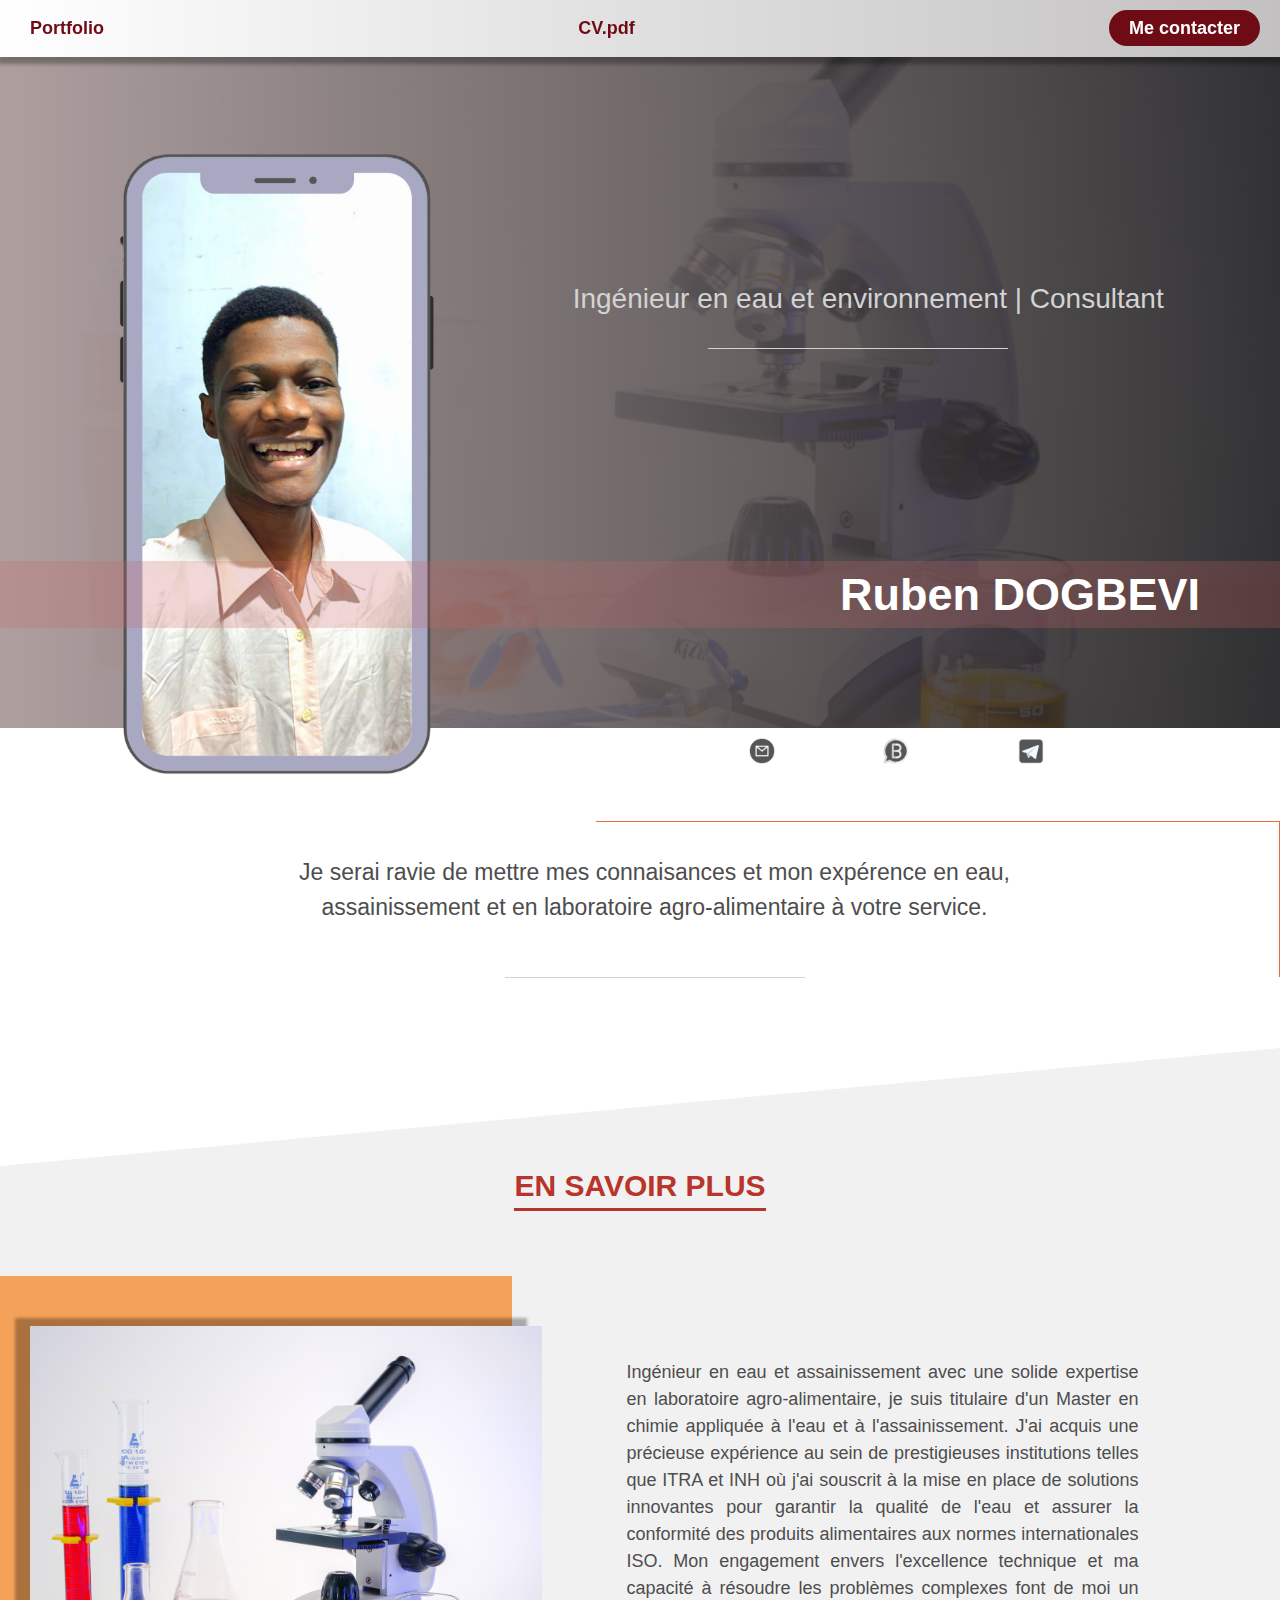
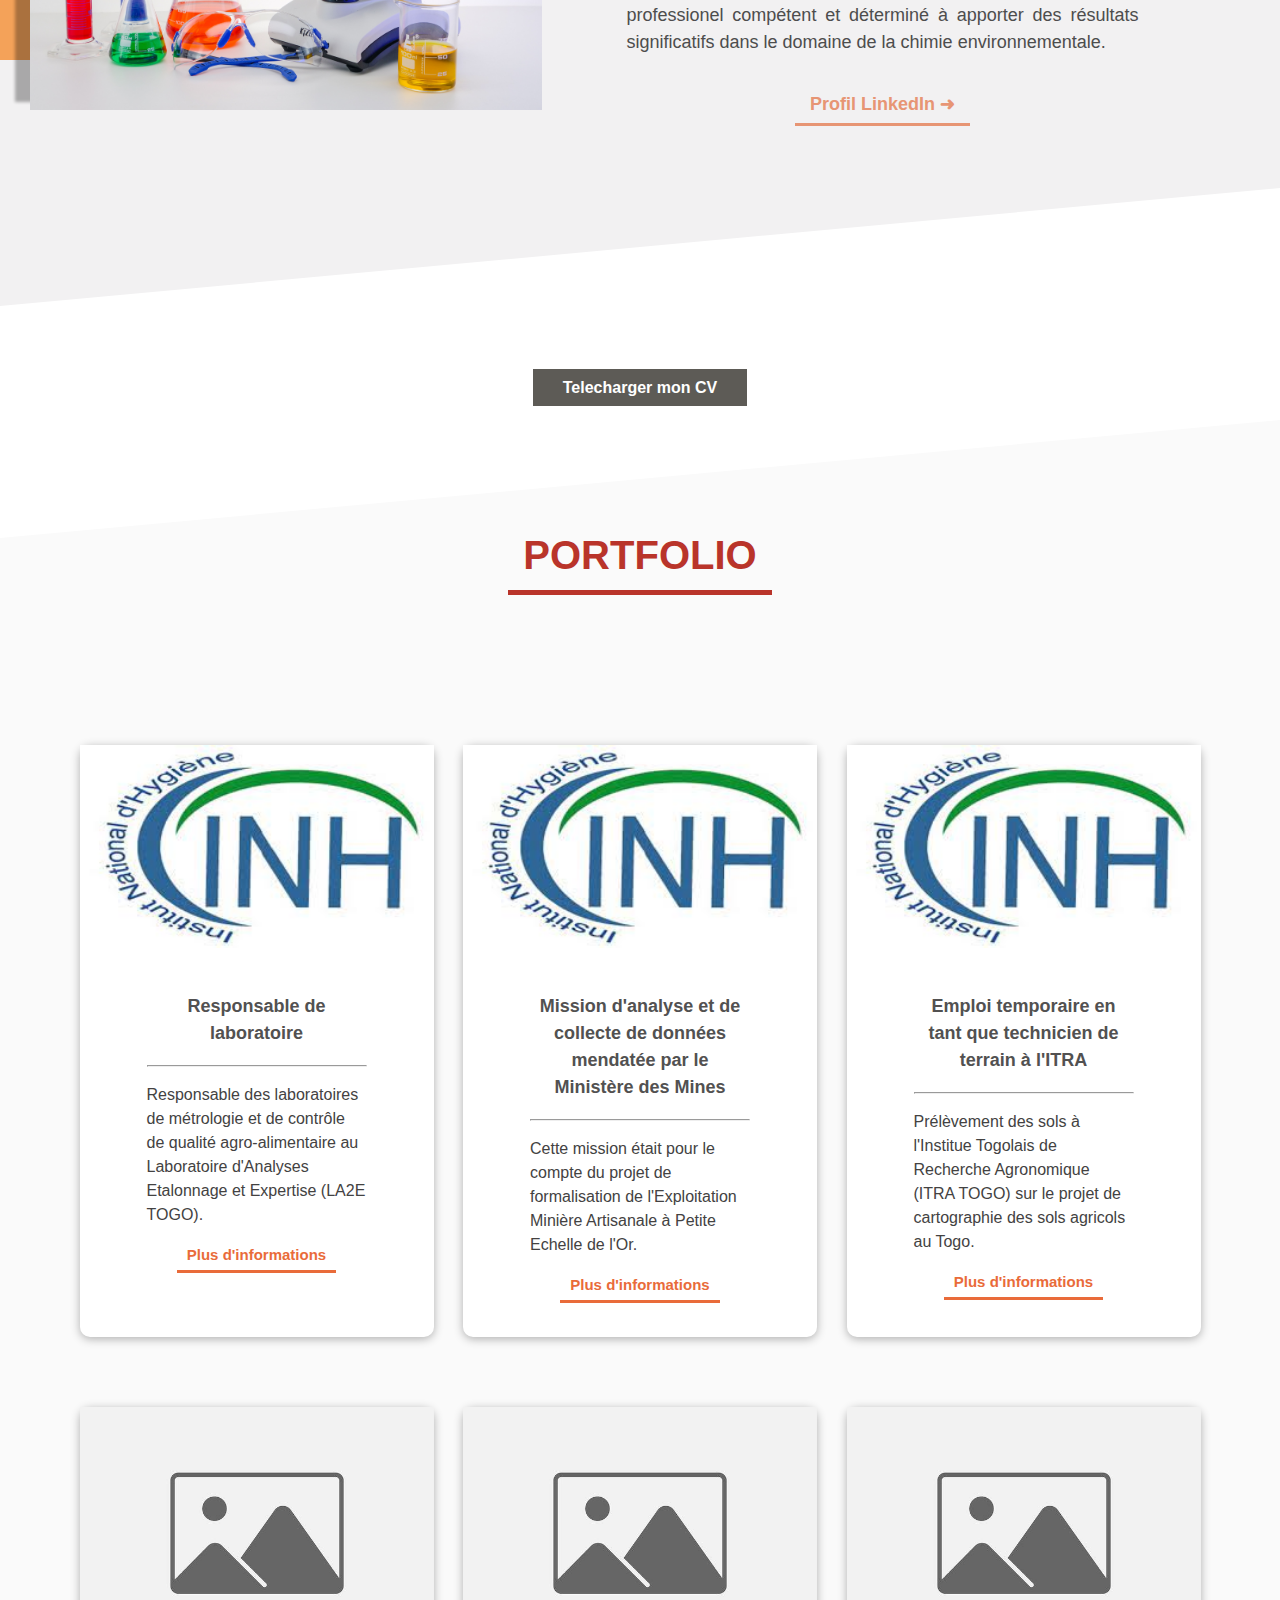
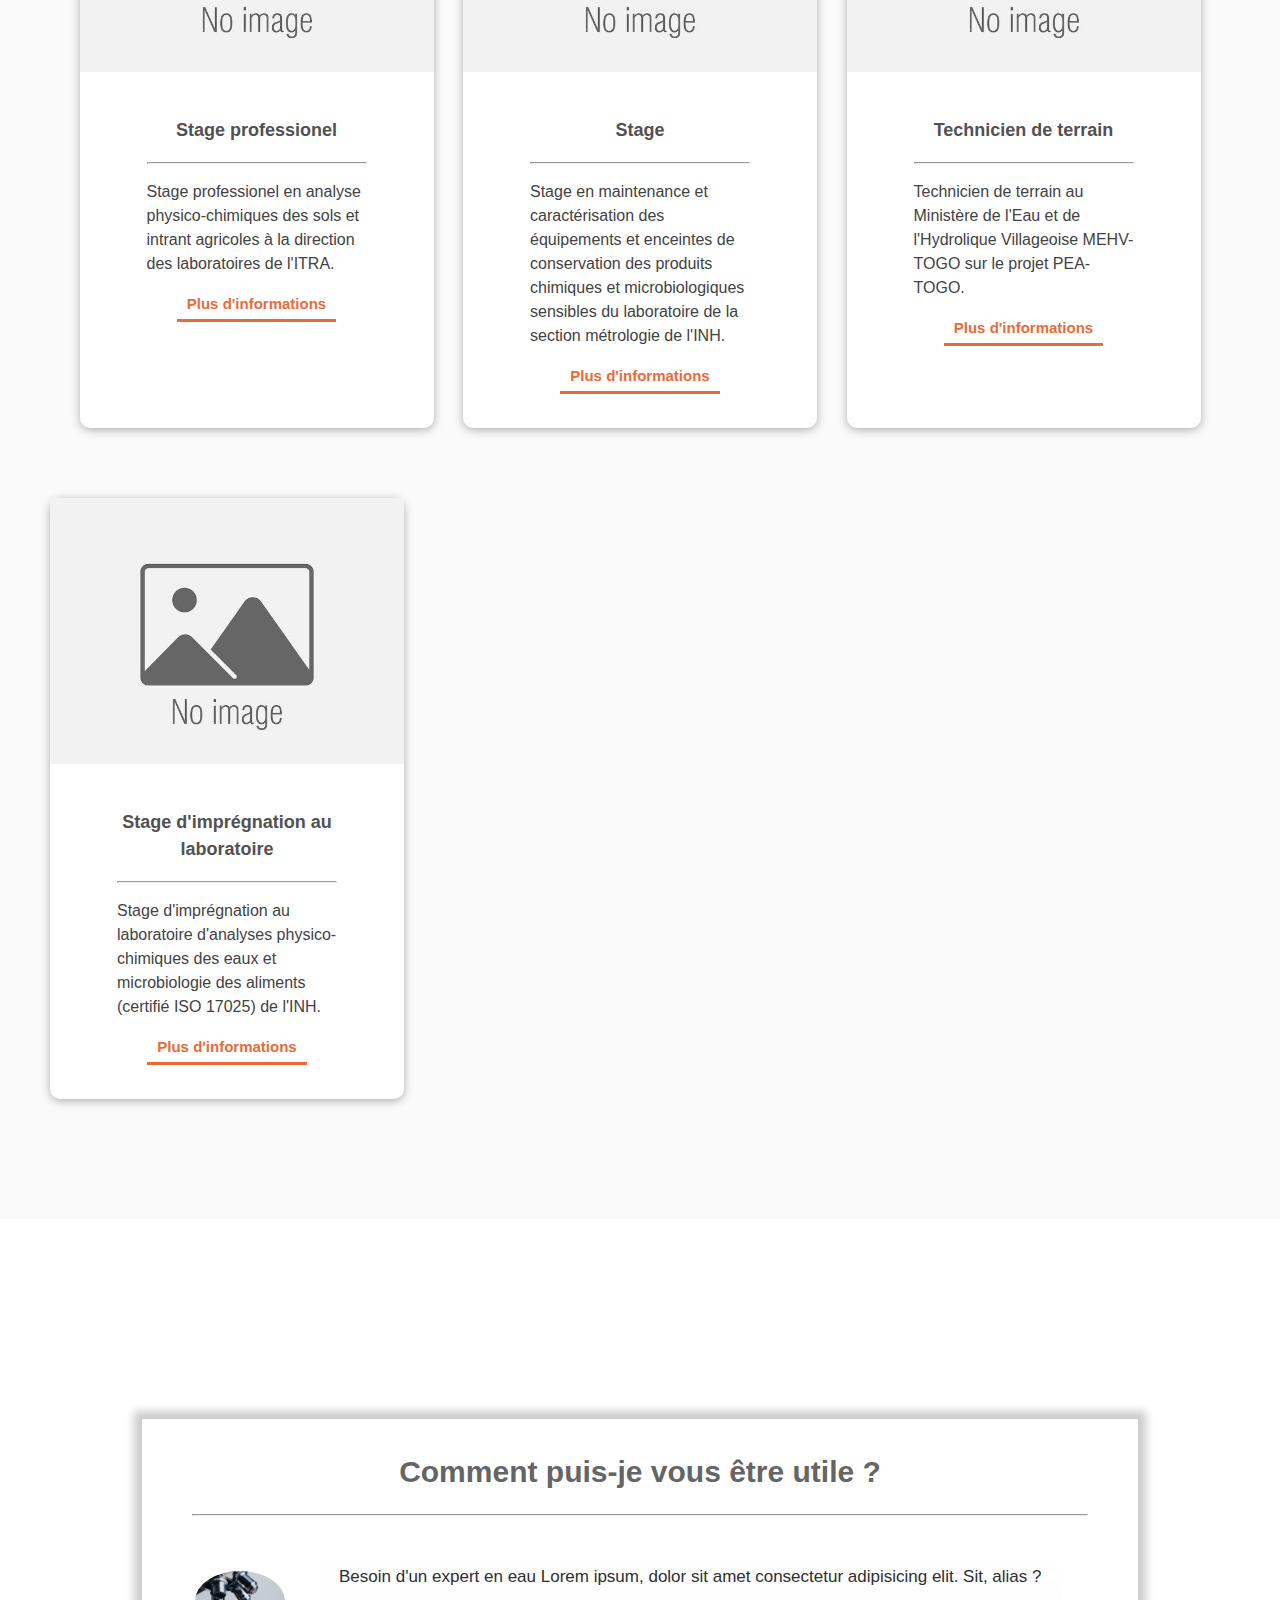
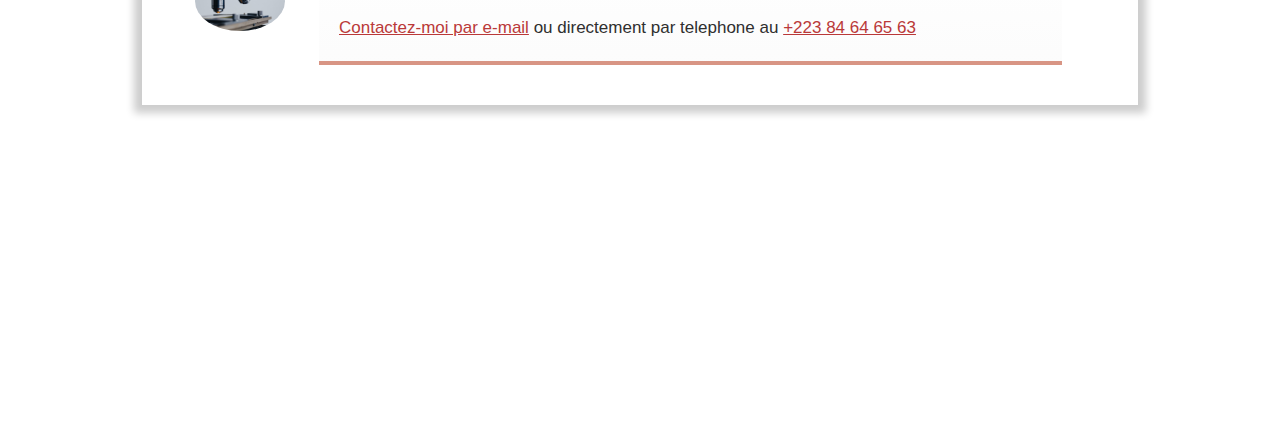
<file: index.html>
<!DOCTYPE html>
<html lang="fr">
<head>
    <meta charset="UTF-8">
    <meta http-equiv="X-UA-Compatible" content="IE=edge">
    <meta name="viewport" content="width=device-width, initial-scale=1.0">
    <title>dogbevi ruben</title>
    <link rel="stylesheet" href="style.css">
</head>
<body>
    <div class="nav_container">
        <nav>
            <li><a href="#portfolio" id="first_nav">Portfolio</a></li>
            <li><a href="#just_before_cv_downloader">CV.pdf</a></li>
            <li><a href="tel:+22898357108" id="nav_contact_me">Me contacter</a></li>   
        </nav>
    </div>

    <header>
        <div class="profil_container">
            <img src="profil_pic.png" alt="">
            <div class="profil_txt">
                <p>Ingénieur en eau et environnement | Consultant</p>
                <div class="short_line"></div>
            </div>
        </div>
        <h1>Ruben DOGBEVI</h1>
    </header>

    <div class="social_network">
        <a href="mailto:Bayernjules@gmail.com?subject=Offre%20de%20projet" target="_blank"><img src="mail.png" alt=""></a>
        <a href="https://wa.me/22384646563" target="_blank"><img src="whatsapp.png" alt=""></a>
        <a href="https://t.me/ruben01dogb" target="_blank"><img src="telegram.png" alt=""></a>
    </div>

    <div class="intro">
        <div class="grey_space" id="space1"></div>
        <div class="p_container">
            <p>Je serai ravie de mettre mes connaisances et mon expérence en eau, assainissement et en laboratoire agro-alimentaire à votre service.</p>
        </div>
        <div class="short_line"></div>

    </div>

    <div class="bloc2_more_info">
        <div id="h2_phone_container"><h2 id="phone">EN SAVOIR PLUS</h2></div>
        <div class="img_container">
            <img src="cover4.jpg" alt="">
        </div>
        <div class="txt">
            <p>Ingénieur en eau et assainissement avec une solide expertise en laboratoire agro-alimentaire, je suis titulaire d'un Master en chimie appliquée à l'eau et à l'assainissement. J'ai acquis une précieuse expérience au sein de prestigieuses institutions telles que ITRA et INH où j'ai souscrit à la mise en place de solutions innovantes pour garantir la qualité de l'eau et assurer la conformité des produits alimentaires aux normes internationales ISO.  Mon engagement envers l'excellence technique et ma capacité à résoudre les problèmes complexes font de moi un professionel compétent et déterminé à apporter des résultats significatifs dans le domaine de la chimie environnementale.</p>
            <div style="text-align: center;"  id="just_before_cv_downloader"><a href="" class="bouton_linkedin">Profil LinkedIn ➜</a></div>
        </div>
    </div>

    <div class="bouton">
        <a href="CV RUBEN.pdf" class="cv_downloader" download="CV Ruben DOGBEVI">Telecharger mon CV</a>
    </div>

    <div class="bloc3" id="portfolio">
        <h2>PORTFOLIO</h2>
        <div class="portfolios">
            <div class="portf">
                <img src="inh.jpg" alt="">
                <div class="text">
                    <h3>Responsable de laboratoire</h3>
                    <hr>
                    <p>Responsable des laboratoires de métrologie et de contrôle de qualité agro-alimentaire au Laboratoire d'Analyses  Etalonnage et Expertise (LA2E TOGO).</p>
                    <div class="link_container"><a href="portf1.html">Plus d'informations</a></div>
                </div>
            </div>

            <div class="portf">
                <img src="inh.jpg" alt="">
                <div class="text">
                    <h3>Mission d'analyse et de collecte de données mendatée par le Ministère des Mines</h3>
                    <hr>
                    <p>Cette mission était pour le compte du projet  de formalisation de l'Exploitation Minière Artisanale à Petite Echelle de l'Or.</p>
                    <div class="link_container"><a href="portf1.html">Plus d'informations</a></div>
                </div>
            </div>

            <div class="portf">
                <img src="inh.jpg" alt="">
                <div class="text">
                    <h3>Emploi temporaire en tant que technicien de terrain à l'ITRA</h3>
                    <hr>
                    <p>Prélèvement des sols à l'Institue Togolais de Recherche Agronomique (ITRA TOGO) sur le projet de cartographie des sols agricols au Togo.</p>
                    <div class="link_container"><a href="portf1.html">Plus d'informations</a></div>
                </div>
            </div>

        </div>

        <div class="portfolios">
            <div class="portf">
                <img src="image.jpg" alt="">
                <div class="text">
                    <h3>Stage professionel</h3>
                    <hr>
                    <p>Stage professionel en analyse physico-chimiques des sols et intrant agricoles à la direction des laboratoires de l'ITRA.</p>
                    <div class="link_container"><a href="">Plus d'informations</a></div>
                </div>
            </div>

            <div class="portf">
                <img src="image.jpg" alt="">
                <div class="text">
                    <h3>Stage</h3>
                    <hr>
                    <p>Stage en maintenance et caractérisation des équipements et enceintes de conservation des produits chimiques et microbiologiques sensibles du laboratoire de la section métrologie de l'INH.</p>
                    <div class="link_container"><a href="">Plus d'informations</a></div>
                </div>
            </div>

            <div class="portf">
                <img src="image.jpg" alt="">
                <div class="text">
                    <h3>Technicien de terrain</h3>
                    <hr>
                    <p>Technicien de terrain au Ministère de l'Eau et de l'Hydrolique Villageoise MEHV-TOGO sur le projet PEA-TOGO.</p>
                    <div class="link_container"><a href="">Plus d'informations</a></div>
                </div>
            </div>
        </div>

        <div class="portfolios" id="portfolios">
            <div class="portf">
                <img src="image.jpg" alt="">
                <div class="text">
                    <h3>Stage d'imprégnation au laboratoire</h3>
                    <hr>
                    <p>Stage d'imprégnation au laboratoire d'analyses physico-chimiques des eaux et microbiologie des aliments (certifié ISO 17025) de l'INH.</p>
                    <div class="link_container"><a href="">Plus d'informations</a></div>
                </div>
            </div>
        </div>
    </div>

    <!-- <div class="all_contacts">
        <p>Me contacter par:</p>
        <a href=""><img src="logo_mail2.png" alt=""></a>
        <a href=""><img src="logo_wathsapp.jpg" alt=""></a>
        <a href=""><img src="logo_telegram.jpg" alt=""></a>
    </div> -->

    <iframe src="foot_frame.html" frameborder="0" class="foot_iframe"></iframe>

    <script src="index.js"></script>
</body>
</html>
</file>
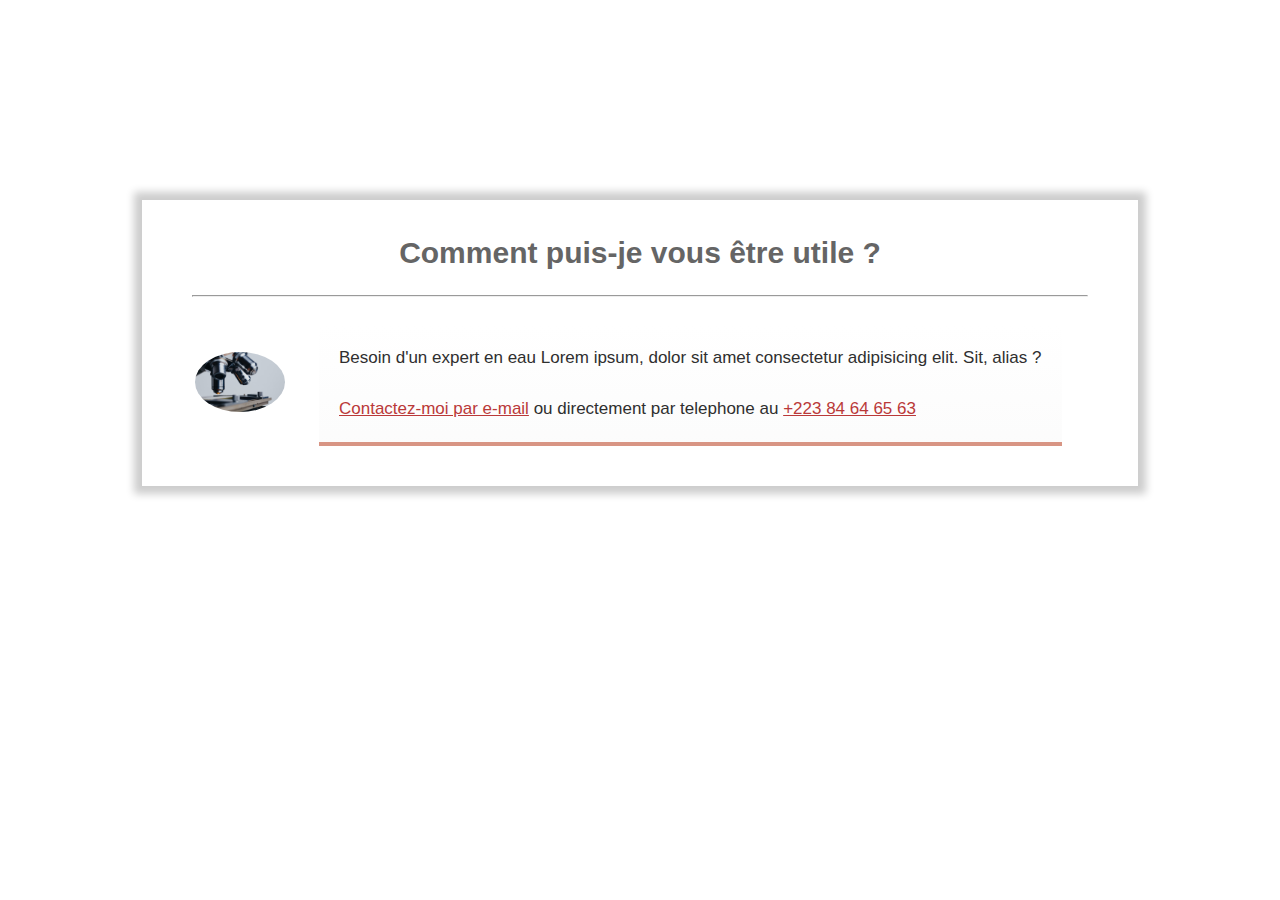
<file: foot_frame.html>
<!DOCTYPE html>
<html lang="fr">
<head>
    <meta charset="UTF-8">
    <!-- <meta http-equiv="X-UA-Compatible" content="IE=edge"> -->
    <meta name="viewport" content="width=device-width, initial-scale=1.0">
    <link rel="stylesheet" href="style.css">
</head>
<body> 

    <div class="frame_table">
        <div><h3>Comment puis-je vous être utile ?</h3><hr></div>
        <table>
            <tr>
                <td><img src="analysis-2030261_1920.jpg" alt=""></td>
                <td><p>Besoin d'un expert en eau Lorem ipsum, dolor sit amet consectetur adipisicing elit. Sit, alias ?<br><br><a href="mailto:baryernjules@gmail.com?subject=Proposition%20d'emploi">Contactez-moi par e-mail</a> ou directement par telephone au <a href="tel:+22384646563">+223 84 64 65 63</a></p></td>
            </tr>
        </table>
    </div>
</body>
</file>
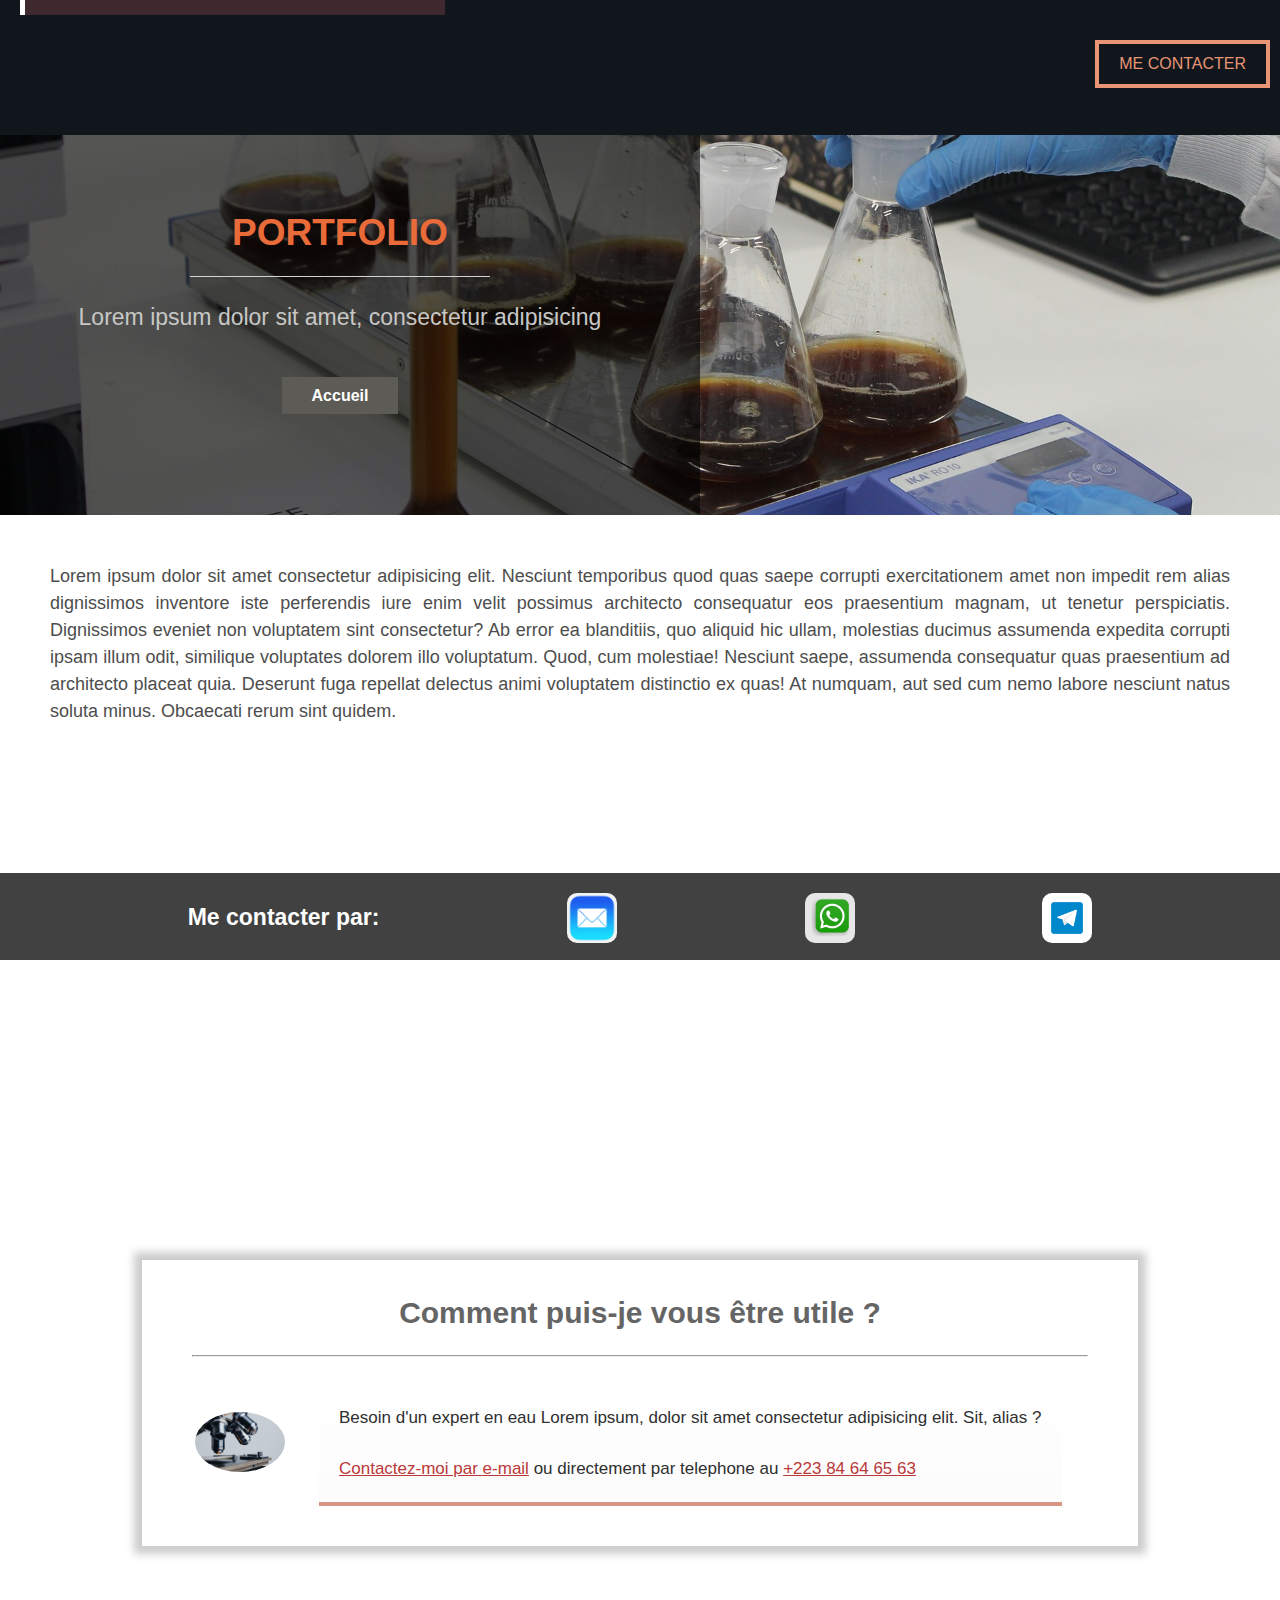
<file: portf1.html>
<!DOCTYPE html>
<html lang="fr">
<head>
    <meta charset="UTF-8">
    <!-- <meta http-equiv="X-UA-Compatible" content="IE=edge"> -->
    <meta name="viewport" content="width=device-width, initial-scale=1.0">
    <title>portfolio</title>
    <link rel="stylesheet" href="style.css">
</head>
<body>

    <div class="header">
        <h1>Ruben DOGBEVI</h1>
        <a href="tel:+22898357108">ME CONTACTER</a>
    </div>

    <div class="portf_title_layout">
        <div class="portf_title">
            <h2>PORTFOLIO</h2>
            <div class="short_line"></div>
            <p>Lorem ipsum dolor sit amet, consectetur adipisicing</p>
            <div class="bouton">
                <a href="index.html">Accueil</a>
            </div>
        </div>
    </div>

    <div class="topic_portf">
        <p>Lorem ipsum dolor sit amet consectetur adipisicing elit. Nesciunt temporibus quod quas saepe corrupti exercitationem amet non impedit rem alias dignissimos inventore iste perferendis iure enim velit possimus architecto consequatur eos praesentium magnam, ut tenetur perspiciatis. Dignissimos eveniet non voluptatem sint consectetur? Ab error ea blanditiis, quo aliquid hic ullam, molestias ducimus assumenda expedita corrupti ipsam illum odit, similique voluptates dolorem illo voluptatum. Quod, cum molestiae! Nesciunt saepe, assumenda consequatur quas praesentium ad architecto placeat quia. Deserunt fuga repellat delectus animi voluptatem distinctio ex quas! At numquam, aut sed cum nemo labore nesciunt natus soluta minus. Obcaecati rerum sint quidem.</p>
    </div>

    <div class="all_contacts all_contacts_portf">
        <p>Me contacter par:</p>
        <a href=""><img src="logo_mail2.png" alt=""></a>
        <a href=""><img src="logo_wathsapp.jpg" alt=""></a>
        <a href=""><img src="logo_telegram.jpg" alt=""></a>
    </div>

    <iframe src="foot_frame.html" frameborder="0" class="foot_iframe"></iframe>
</body>
</file>
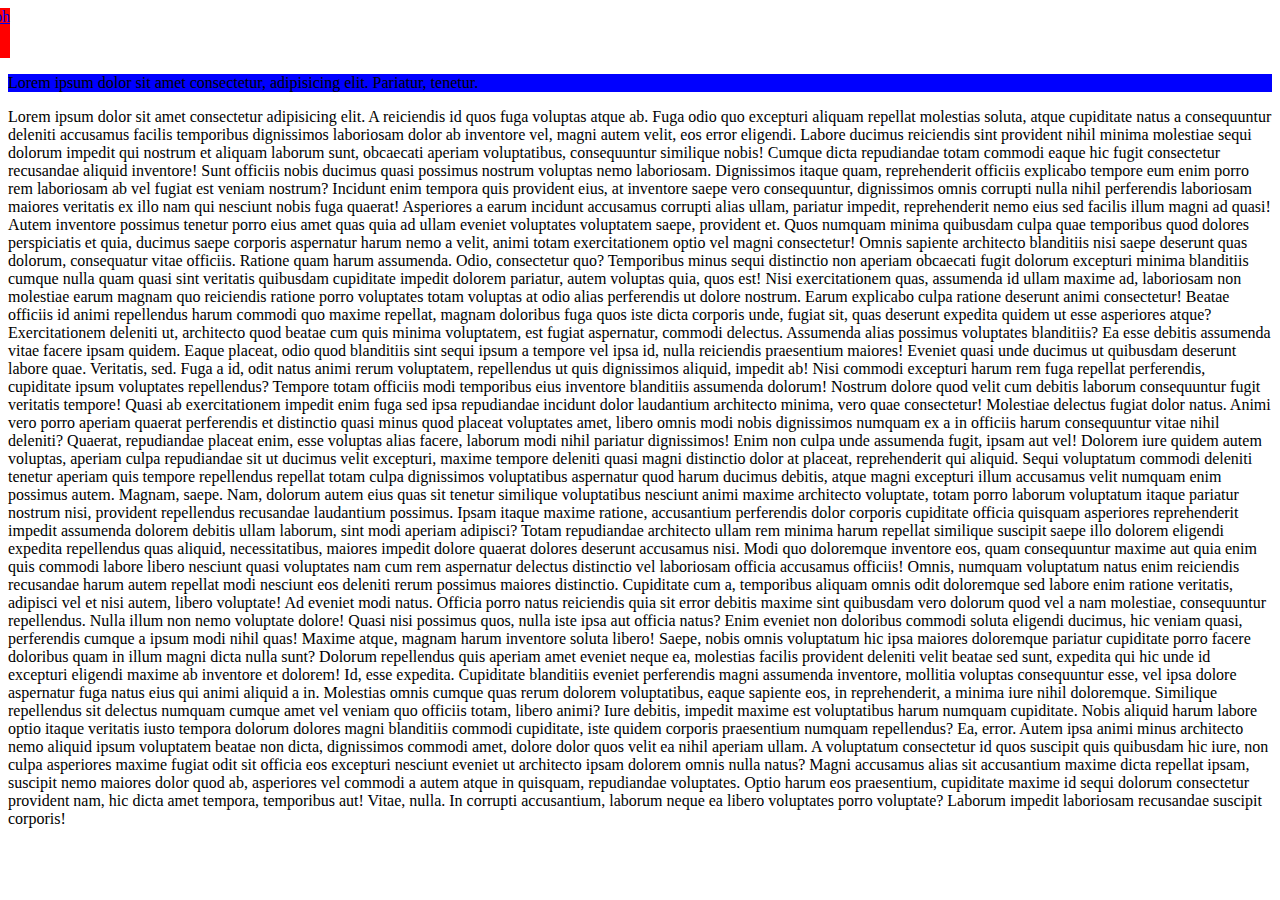
<file: test.html>
<!DOCTYPE html>
<html lang="en">
<head>
    <meta charset="UTF-8">
    <meta http-equiv="X-UA-Compatible" content="IE=edge">
    <meta name="viewport" content="width=device-width, initial-scale=1.0">
    <title>Document</title>
    <link rel="stylesheet" href="test.css">
</head>
<body>
    <div class="setting">
        <p>Accueil</p><hr>
        <p>A propos</p><hr>
        <p>blablabla</p>
        <a href="#pf">hohohohooh</a>
    </div>
    <div id="pf" class="pfff"><p>Lorem ipsum dolor sit amet consectetur, adipisicing elit. Pariatur, tenetur.</p></div>
    <p>Lorem ipsum dolor sit amet consectetur adipisicing elit. A reiciendis id quos fuga voluptas atque ab. Fuga odio quo excepturi aliquam repellat molestias soluta, atque cupiditate natus a consequuntur deleniti accusamus facilis temporibus dignissimos laboriosam dolor ab inventore vel, magni autem velit, eos error eligendi. Labore ducimus reiciendis sint provident nihil minima molestiae sequi dolorum impedit qui nostrum et aliquam laborum sunt, obcaecati aperiam voluptatibus, consequuntur similique nobis! Cumque dicta repudiandae totam commodi eaque hic fugit consectetur recusandae aliquid inventore! Sunt officiis nobis ducimus quasi possimus nostrum voluptas nemo laboriosam. Dignissimos itaque quam, reprehenderit officiis explicabo tempore eum enim porro rem laboriosam ab vel fugiat est veniam nostrum? Incidunt enim tempora quis provident eius, at inventore saepe vero consequuntur, dignissimos omnis corrupti nulla nihil perferendis laboriosam maiores veritatis ex illo nam qui nesciunt nobis fuga quaerat! Asperiores a earum incidunt accusamus corrupti alias ullam, pariatur impedit, reprehenderit nemo eius sed facilis illum magni ad quasi! Autem inventore possimus tenetur porro eius amet quas quia ad ullam eveniet voluptates voluptatem saepe, provident et. Quos numquam minima quibusdam culpa quae temporibus quod dolores perspiciatis et quia, ducimus saepe corporis aspernatur harum nemo a velit, animi totam exercitationem optio vel magni consectetur! Omnis sapiente architecto blanditiis nisi saepe deserunt quas dolorum, consequatur vitae officiis. Ratione quam harum assumenda. Odio, consectetur quo? Temporibus minus sequi distinctio non aperiam obcaecati fugit dolorum excepturi minima blanditiis cumque nulla quam quasi sint veritatis quibusdam cupiditate impedit dolorem pariatur, autem voluptas quia, quos est! Nisi exercitationem quas, assumenda id ullam maxime ad, laboriosam non molestiae earum magnam quo reiciendis ratione porro voluptates totam voluptas at odio alias perferendis ut dolore nostrum. Earum explicabo culpa ratione deserunt animi consectetur! Beatae officiis id animi repellendus harum commodi quo maxime repellat, magnam doloribus fuga quos iste dicta corporis unde, fugiat sit, quas deserunt expedita quidem ut esse asperiores atque? Exercitationem deleniti ut, architecto quod beatae cum quis minima voluptatem, est fugiat aspernatur, commodi delectus. Assumenda alias possimus voluptates blanditiis? Ea esse debitis assumenda vitae facere ipsam quidem. Eaque placeat, odio quod blanditiis sint sequi ipsum a tempore vel ipsa id, nulla reiciendis praesentium maiores! Eveniet quasi unde ducimus ut quibusdam deserunt labore quae. Veritatis, sed. Fuga a id, odit natus animi rerum voluptatem, repellendus ut quis dignissimos aliquid, impedit ab! Nisi commodi excepturi harum rem fuga repellat perferendis, cupiditate ipsum voluptates repellendus? Tempore totam officiis modi temporibus eius inventore blanditiis assumenda dolorum! Nostrum dolore quod velit cum debitis laborum consequuntur fugit veritatis tempore! Quasi ab exercitationem impedit enim fuga sed ipsa repudiandae incidunt dolor laudantium architecto minima, vero quae consectetur! Molestiae delectus fugiat dolor natus. Animi vero porro aperiam quaerat perferendis et distinctio quasi minus quod placeat voluptates amet, libero omnis modi nobis dignissimos numquam ex a in officiis harum consequuntur vitae nihil deleniti? Quaerat, repudiandae placeat enim, esse voluptas alias facere, laborum modi nihil pariatur dignissimos! Enim non culpa unde assumenda fugit, ipsam aut vel! Dolorem iure quidem autem voluptas, aperiam culpa repudiandae sit ut ducimus velit excepturi, maxime tempore deleniti quasi magni distinctio dolor at placeat, reprehenderit qui aliquid. Sequi voluptatum commodi deleniti tenetur aperiam quis tempore repellendus repellat totam culpa dignissimos voluptatibus aspernatur quod harum ducimus debitis, atque magni excepturi illum accusamus velit numquam enim possimus autem. Magnam, saepe. Nam, dolorum autem eius quas sit tenetur similique voluptatibus nesciunt animi maxime architecto voluptate, totam porro laborum voluptatum itaque pariatur nostrum nisi, provident repellendus recusandae laudantium possimus. Ipsam itaque maxime ratione, accusantium perferendis dolor corporis cupiditate officia quisquam asperiores reprehenderit impedit assumenda dolorem debitis ullam laborum, sint modi aperiam adipisci? Totam repudiandae architecto ullam rem minima harum repellat similique suscipit saepe illo dolorem eligendi expedita repellendus quas aliquid, necessitatibus, maiores impedit dolore quaerat dolores deserunt accusamus nisi. Modi quo doloremque inventore eos, quam consequuntur maxime aut quia enim quis commodi labore libero nesciunt quasi voluptates nam cum rem aspernatur delectus distinctio vel laboriosam officia accusamus officiis! Omnis, numquam voluptatum natus enim reiciendis recusandae harum autem repellat modi nesciunt eos deleniti rerum possimus maiores distinctio. Cupiditate cum a, temporibus aliquam omnis odit doloremque sed labore enim ratione veritatis, adipisci vel et nisi autem, libero voluptate! Ad eveniet modi natus. Officia porro natus reiciendis quia sit error debitis maxime sint quibusdam vero dolorum quod vel a nam molestiae, consequuntur repellendus. Nulla illum non nemo voluptate dolore! Quasi nisi possimus quos, nulla iste ipsa aut officia natus? Enim eveniet non doloribus commodi soluta eligendi ducimus, hic veniam quasi, perferendis cumque a ipsum modi nihil quas! Maxime atque, magnam harum inventore soluta libero! Saepe, nobis omnis voluptatum hic ipsa maiores doloremque pariatur cupiditate porro facere doloribus quam in illum magni dicta nulla sunt? Dolorum repellendus quis aperiam amet eveniet neque ea, molestias facilis provident deleniti velit beatae sed sunt, expedita qui hic unde id excepturi eligendi maxime ab inventore et dolorem! Id, esse expedita. Cupiditate blanditiis eveniet perferendis magni assumenda inventore, mollitia voluptas consequuntur esse, vel ipsa dolore aspernatur fuga natus eius qui animi aliquid a in. Molestias omnis cumque quas rerum dolorem voluptatibus, eaque sapiente eos, in reprehenderit, a minima iure nihil doloremque. Similique repellendus sit delectus numquam cumque amet vel veniam quo officiis totam, libero animi? Iure debitis, impedit maxime est voluptatibus harum numquam cupiditate. Nobis aliquid harum labore optio itaque veritatis iusto tempora dolorum dolores magni blanditiis commodi cupiditate, iste quidem corporis praesentium numquam repellendus? Ea, error. Autem ipsa animi minus architecto nemo aliquid ipsum voluptatem beatae non dicta, dignissimos commodi amet, dolore dolor quos velit ea nihil aperiam ullam. A voluptatum consectetur id quos suscipit quis quibusdam hic iure, non culpa asperiores maxime fugiat odit sit officia eos excepturi nesciunt eveniet ut architecto ipsam dolorem omnis nulla natus? Magni accusamus alias sit accusantium maxime dicta repellat ipsam, suscipit nemo maiores dolor quod ab, asperiores vel commodi a autem atque in quisquam, repudiandae voluptates. Optio harum eos praesentium, cupiditate maxime id sequi dolorum consectetur provident nam, hic dicta amet tempora, temporibus aut! Vitae, nulla. In corrupti accusantium, laborum neque ea libero voluptates porro voluptate? Laborum impedit laboriosam recusandae suscipit corporis!</p>
</body>
</html>
</file>
<file: style.css>
body{
    line-height: 1.5;
    margin: 0;
    font-family: arial;
    scroll-behavior: smooth;
    color: var(--main_font_grey_colr2);
}

:root{
    --color1: #6D4E43;
    --color2: #3F2A24;
    --color3: #9e753f;
    --color4: #c89656;
    --red_color: #B9342A;
    --black_red_color: #6F0B15;
    --grey_clr: #A19C9E;
    --pink_clr: #CA6565;
    --blue_color1: #9DB7D6;
    --shadow_color: #0000004d;
    --blue_color2: #2F486D;
    --blue_color3: #305690;

    --main_grey_section_colr1: #F2F1F2;
    --main_grey_section_colr2: #C7C7C6;
    --main_grey_section_colr3: #fafafa;
    --main_font_grey_colr1: #414141;
    --main_font_grey_colr2: #4D4D4D;
    --main_blue_grey_colr1: #2D333E;
    --grey_clr2: rgb(62, 61, 61);
    --main_blue_grey_colr2: #11161C;
    --main_orange_colr1: hsl(17, 70%, 68%);
    --main_orange_colr2: #F4A259;
    --main_orange_colr3: #FFA630;
    --main_orange_colr4: hsl(17, 80%, 57%);

}

header{
    background: url(header_cover.png) no-repeat center/cover;
    color: white;
    padding: 0;
    margin-bottom: 0px;  
}

header div.profil_container{
    display: flex;
    justify-content: space-evenly;
    align-items: center;
    width: 100%;
}

header div.profil_container img{
    width: 25%;
    position: relative;
    bottom: -150px;
    margin-left: 0;
}

header div.profil_container p{
    margin-top: 17px;
    font-size: 28px;
    color: lightgrey;
    margin-left: 20px;
    text-align: center;
}

h1{
    font-size: 45px;
    text-align: right;
    position: relative;
    background-color: #CA656540;
    display: block;
    bottom: 100px;
    padding-right: 80px;
}

div.short_line{
    height: 1px;
    width: 300px;
    background-color: lightgrey;
    margin: 0px auto 20px auto;
}


div.mobile_contact{
    margin: 50px 0 20px 0;
    text-align: center;
}

div.mobile_contact a{
    text-decoration: none;
    background-color: var(--color3);
    padding: 10px 30px;
    border: solid 1px var(--color3);
    color: white;
    font-weight: bold;
    transition-duration: 0.5s;
}

div.mobile_contact a:hover{
    background-color: var(--shadow_color);
    border: solid 1px var(--color1);
    font-size: 18px;
}


nav{
    width: 100%;
    display: flex;
    justify-content: space-between;
    background: linear-gradient(to right, white, #c2c0c0) ;
    padding: 15px 0;
    position: fixed;
    z-index: 10;
    box-shadow: 0 5px 4px 2px #00000050;
}

nav li{
    list-style-type: none;
}

#first_nav{
    margin-left: 30px;
}

#nav_contact_me{
    background-color: var(--black_red_color);
    color: white;
    border-radius: 30px;
    padding: 8px 20px;
    margin-right: 20px;
}

nav li a{
    text-decoration: none;
    /* color: white; */
    color: var(--black_red_color);
    font-size: 18px;
    font-weight: bold;
    transition-duration: 0.5s;
}

nav li a:hover{
    color: var(--main_orange_colr4);
    font-size: 19px;
    border-bottom: solid 4px var(--main_orange_colr4);
}


div.social_network{
    width: 40%;
    display: flex;
    justify-content: space-evenly;
    position: relative;
    left: 50%;
    top: -20px;
}

div.social_network img{
    width: 26px;
}

div.intro{
    background: url(triangle2white.svg) no-repeat center bottom -1px/100%;
    /* background-color: lightgray; */
    position: relative;
    color: var(--main_font_grey_colr2);
    padding: 30px 0px 50px 30px;
}

#space1{
    position: absolute;
    background-color: white;
    top: 10px;
    left: 0;
    color: var(--main_orange_colr);
    padding: 5px 35% 0 20px;
    font-size: 30px;
}

div.p_container{
    margin: 0;
    padding: 10px 30px 30px 30px;
    border-right: var(--main_orange_colr4) solid 1px;
    border-top: var(--main_orange_colr4) solid 1px;
}

div.intro p{
    font-size: 20px;
    max-width: 750px;
    text-align: center;
    margin-left: auto;
    margin-right: auto;
    font-size: 23px;
}

div.grey_space{
    position: absolute;
    background-color: white;
    bottom: 190px;
    padding: 5px 200px;
    right: 0;
    height: 25px;
    width: 10%;
}

/* ______________________________________________________________________________________ */


div.bloc2_more_info{
    background: url(triangle1white.svg) no-repeat center top/100%, url(triangle2white.svg) no-repeat center bottom/100%;
    margin: 0;
    padding-bottom: 90px;
    background-color: var(--main_grey_section_colr1);
    padding-top: 90px;
}

div.txt{
    width: 40%;
    text-align: justify;
    display: inline-block;
    z-index: 3;
    margin: 0px 0 50px 100px;
    padding: 10px 10px 40px 10px;
    font-size: 18px;
}

h2{
    font-size: 30px;
    font-weight: bold;
    color: var(--red_color);
}

div#h2_phone_container{
    text-align: center;
    margin-bottom: 40px;
}

h2#phone{
    display: inline-block;
    border-bottom: solid 3px var(--red_color);
}

div.img_container{
    background-color: var(--main_orange_colr2);
    width: 40%;
    display: inline-block;
    margin-bottom: 50px;
}

div.img_container img{
    width: 100%;
    display: block;
    position: relative;
    bottom: -50px;
    right: -30px;
    box-shadow: -15px -8px 3px var(--shadow_color);
    transition-duration: 1s;
    /* max-height: 400px; */
}

div.img_container img:hover{
    width: 110%;
}

div.txt p{
    padding: 20px 0px;
    margin: 0;
    /* max-width: 500px;
    margin-left: auto;
    margin-right: auto; */
}

a.bouton_linkedin{
    display: inline-block;
    text-decoration: none;
    text-align: center;
    color: var(--main_orange_colr1);
    border-bottom: solid 3px var(--main_orange_colr1);
    padding: 5px 15px;
    font-weight: bold;
    margin-top: 10px;
    transition-duration: 0.5s;
}


/* ________________________________________________________________________________ */

div.bouton{
    margin: 70px 0 20px 0;
    text-align: center;
}

div.bouton a{
    text-decoration: none;
    color: white;
    background-color: hsl(43, 4%, 35%);
    padding: 10px 30px;
    /* border: solid 2px var(--main_orange_colr1); */
    font-weight: bold;
    transition-duration: 0.5s;
}

div.bouton a:hover{
    font-size: 14px;
    box-shadow: -3px 3px 2px var(--shadow_color);
    border-bottom: solid 2px var(--main_orange_colr1);
    border-left: solid 2px var(--main_orange_colr1);
    background-color: white;
    color: var(--main_orange_colr1);
}


/* ______________________________________________________________________________________ */

div.bloc3{
    background: url(triangle1white.svg) no-repeat center top/100%;
    padding: 50px;
    padding-top: 100px;
    margin-top: 0;
    background-color: var(--main_grey_section_colr3);
    text-align: center;
}

div.portfolios{
    display: flex;
    justify-content: space-evenly;
    margin: 70px 0;
}

div#portfolios{
    justify-content: flex-start;
}

div.portf{
    width: 30%;
    box-shadow: 0 2px 10px var(--shadow_color);
    background-color: white;
    border-radius: 10px;
    transition-duration: 1s;
    padding-bottom: 20px;
}

div.portf:hover{
    width: 35%;
    box-shadow: -8px 5px 5px var(--shadow_color);
}

div.bloc3 h2{
    display: inline-block;
    /* color: rgb(60, 59, 59); */
    font-size: 40px;
    margin: 0 0 80px 0;
    border-bottom: solid 5px var(--red_color);
    padding: 5px 15px;
}

div.portf img{
    width: 100%;
}

div.text{
    padding: 20px;
    margin: 0 auto;
    text-align: left;
    color: #434242;
    max-width: 220px;
}

div.text h3{
    color: #525151;
    font-size: 18px;
    text-align: center;
}

div.link_container{
    text-align: center;
}

div.text a{
    text-decoration: none;
    color: var(--main_orange_colr4);
    padding: 7px 10px;
    border-bottom: solid 3px var(--main_orange_colr4);
    transition-duration: 0.3s;
    font-weight: bold;
    font-size: 15px;
}

div.text a:hover{
    border-left: solid 3px var(--main_orange_colr4);
    border-bottom: solid 3px var(--main_orange_colr4);
    font-size: 14px;
    box-shadow: -4px 3px 4px var(--shadow_color);
}


/* _______________________________________________________________________________ */

div.all_contacts{
    margin: 0 0 100px 0;
    display: flex;
    justify-content: space-evenly;
    padding-top: 20px;
    padding-bottom: 10px;
    background-color: var(--main_font_grey_colr1);
}

div.all_contacts p{
    font-size: 23px;
    color: white;
    font-weight: bold;
    margin: 0;
    padding-top: 7px;
}

div.all_contacts img{
    width: 50px;
    border-radius: 10px;
    transition-duration: 0.5s;
}

div.all_contacts img:hover{
    width: 65px;
}

/* _______________________________________________________________________________ */


iframe.foot_iframe{
    width: 100%;
    height: 800px;
}


/* _________________________________FOOT_FRAME____________________________________ */




span.contact:hover{
    border-bottom: solid 3px var(--main_orange_colr1);
}


div.frame{
    margin: 0;
}

div.frame_table{
    margin-top: 200px;
    width: 70%;
    margin-right: auto;
    margin-left: auto;
    padding: 20px 50px;
    box-shadow: 0 0 8px 8px rgba(0, 0, 0, 0.2);
}

div.frame_table h3{
    text-align: center;
    color: #656565;
    font-size: 30px;
    font-weight: bold;
    margin-bottom: 20px;
    margin-top: 10px;
    /* text-transform: uppercase; */
}

div.frame_table img{
    width: 90px;
    border-radius: 50%;
}

div.frame_table p{
    margin-left: 30px;
    padding: 20px;
    color: #2f2f2f;
    font-size: 17px;
    background: linear-gradient(white, #dcdbdb17);
    border-bottom: #D89584 solid 4px;
}

div.frame_table a{
    color: #ba3939;
}
/* ____________________________________PORTFOLIO_________________________________ */
div.header{
    background-color: var(--main_blue_grey_colr2);
    margin: 0;
    padding: 20px;
    color: white;
    position: relative;
}

div.header h1{
    display: inline-block;
    text-align: left;
    margin: 0;
    padding: 10px;
    border-left: solid 5px white;
    font-size: 50px;
}

div.header a{
    text-decoration: none;
    color: var(--main_orange_colr1);
    padding: 8px 20px;
    border: solid 4px var(--main_orange_colr1);
    position: absolute;
    right: 10px;
    top: 40px;
    font-size: 16px;
    transition-duration: 0.5s;
}

div.header a:hover{
    font-size: 14px;
    box-shadow: 3px -3px 2px var(--shadow_color);
    border-bottom: none;
    border-left: none;
    font-weight: bold;
}

div.portf_title_layout{
    background: url(laboratory-1338722_1920.jpg) no-repeat center/cover;
    width: 100%;
    min-height: 300px;
    margin-top: 0;
}

div.portf_title{
    width: 50%;
    min-height: 300px;
    background-color: rgba(0, 0, 0, 0.6);
    padding: 40px 40px 40px 20px;
    text-align: center;
    transition-duration: 1s;
}

div.portf_title:hover{
    width: 70%;
}

div.portf_title h2{
    margin-top: 0;
    margin-bottom: 15px;
    padding-top: 30px;
    color: var(--main_orange_colr4);
    font-size: 37px;
}

div.portf_title p{
    color: var(--main_grey_section_colr2);
    font-size: 23px;
}

div.portf_title div.bouton{
    margin-top: 50px;
}

div.topic_portf{
    color: var(--main_font_grey_colr2);
    padding: 30px 50px;
}

div.topic_portf p{
    text-align: justify;
    font-size: 18px;
}

div.all_contacts_portf{
    margin-top: 100px;
}



/* ==========================RESPONSIVE DESIGN/ PHONE============================= */
@media only screen and (max-width: 767px) {

    header{
        padding: 50px 0 0 0;
    }

    header div.profil_container img{
        width: 35%;
        bottom: -80px;
        margin-left: 5px;
    }

    header div.profil_container p{
        font-size: 18px;
        color: lightgrey;
        margin-top: 80px;
    }

    h1{
        font-size:  23px;
        bottom: 100px;
        padding-right: 14px;
        bottom: 20px;
    }

    div.short_line{
        width: 150px;
    }

    div.mobile_contact a{
        padding: 8px 25px;
    }

    nav{
        padding: 10px 0;
    }

    #first_nav{
        margin-left: 18px;
    }

    #nav_contact_me{
        padding: 7px 15px;
        margin-right: 18px;
    }

    nav li a{
        font-size: 16px;
    }

    nav li a:hover{
        font-size: 17px;
    }

    div.social_network{
        top: -10px;
    }

    div.social_network img{
        width: 17px;
    }

    div.intro{
        padding: 0;
    }

    div#space1{
        display: none;
    }

    div.p_container{
        border-right: none;
        border-top: none;
    }

    div.intro p{
        margin: 0;
        padding: 20px 0 0 0;
        font-size: 18px;
    }

    /* ____________________________________________________________________________________ */

    div.txt{
        width: 90%;
        display: block;
        margin: 0;
        padding-left: 17px;
        font-size: 16px;
    }

    div#h2_phone_container{
        text-align: center;
    }

    h2#phone{
        display: inline-block;
        font-size: 25px;
        font-weight: bold;
        color: var(--red_color);
        border-bottom: solid 3px var(--red_color);
    }

    div.img_container{
        display: block;
        width: 75%;  
    }
    
    div.img_container img:hover{
        right: -30px;
        width: 120%;
    }

    div.txt p{
        padding: 20px 0px;
    }

    div.bloc3{
        padding: 25px;
        padding-top: 100px;
    }

    div.bloc3 h2{
        font-size: 30px;
        margin: 0 0 10px 0;
    }

    div.portfolios{
        display: block;
    }

    div.portf{
        display: block;
        width: 70%;
        margin-bottom: 60px;
        margin-right: auto;
        margin-left: auto;
    }

    div.portf:hover{
        width: 75%;
    }

    div.text{
        padding: 5px 10px;
        /* text-align: justify; */
    }

    div.text h3{
        font-size: 17px;
    }

    div.text p{
        font-size: 16px;
    }
    
    div.text a{
        padding: 5px 7px;
        font-size: 14px;
    }


    div.all_contacts{
        margin: 0 0 80px 0 ;
    }

    div.all_contacts p{
        font-size: 16px;
        padding-top: 0;
    }

    div.all_contacts img{
        width: 25px;
    }
    
    div.all_contacts img:hover{
        width: 35px;
    }


    iframe.foot_iframe{
        height: 700px;
    }


    /* _________________________________FOOT_FRAME________________________________ */
    
    iframe.foot_iframe{
        height: 850px;
    }


    div.frame_table{
        width: 80%;
        padding: 20px;
    }

    div.frame_table h3{
        font-size: 20px;
    }

    div.frame_table p{
        margin-left: 10px;
        font-size: 15px;
    }

    /* _______________________________PORTFOLIO_______________________________ */
    div.header h1{
        padding: 10px;
        font-size: 20px;
        margin-left: -10px;
    }

    div.header a{
        padding: 5px 10px;
        border: solid 2px var(--main_orange_colr1);
        top: 30px;
        font-size: 11px;
        font-weight: bold;
    }
    
    div.header a:hover{
        font-size: 12px;
    }
   
    div.portf_title{
        padding: 40px 15px;
    }

    div.portf_title h2{
        font-size: 22px;
    }

    div.portf_title div.short_line{
        width: 120px;
    }

    div.portf_title p{
        font-size: 18px;
    }

    div.portf_title div.bouton a{
        padding: 5px 15px;
    }

    div.topic_portf{
        padding: 30px 20px;
    }

    div.topic_portf p{
        margin-top: 0;
        font-size: 16px;
    }

    div.all_contacts_portf{
        margin: 50px 0 20px 0;
    }
}   



@media only screen and (max-width: 317px){
    h1{
        font-size: 27px;
    }

    iframe.foot_iframe{
        height: 750px;
    }

    div.table_img_and_text img{
        width: 70px;
    }

    div.header h1{
        padding: 7px;
        font-size: 17px;
        margin-left: -14px;
    }

    div.header a{
        top: 26px;
        right: 5px;
    }

    div.portf{
        width: 80%;
    }
}
</file>
<file: test.css>
div.setting{
    display: flex;
    background-color: red;
    justify-content: space-around;
    width: 50%;
    margin-left: -630px;
    transition-duration: 0.6s;
}

div.setting img{
    width: 50px;
    display: block;
}

div.pfff{
    /* display: none; */
    background-color: blue;
    position: -webkit-sticky;
    position: sticky;
    top: 0;
}

div.a:target{
    display: block;
}
</file>
